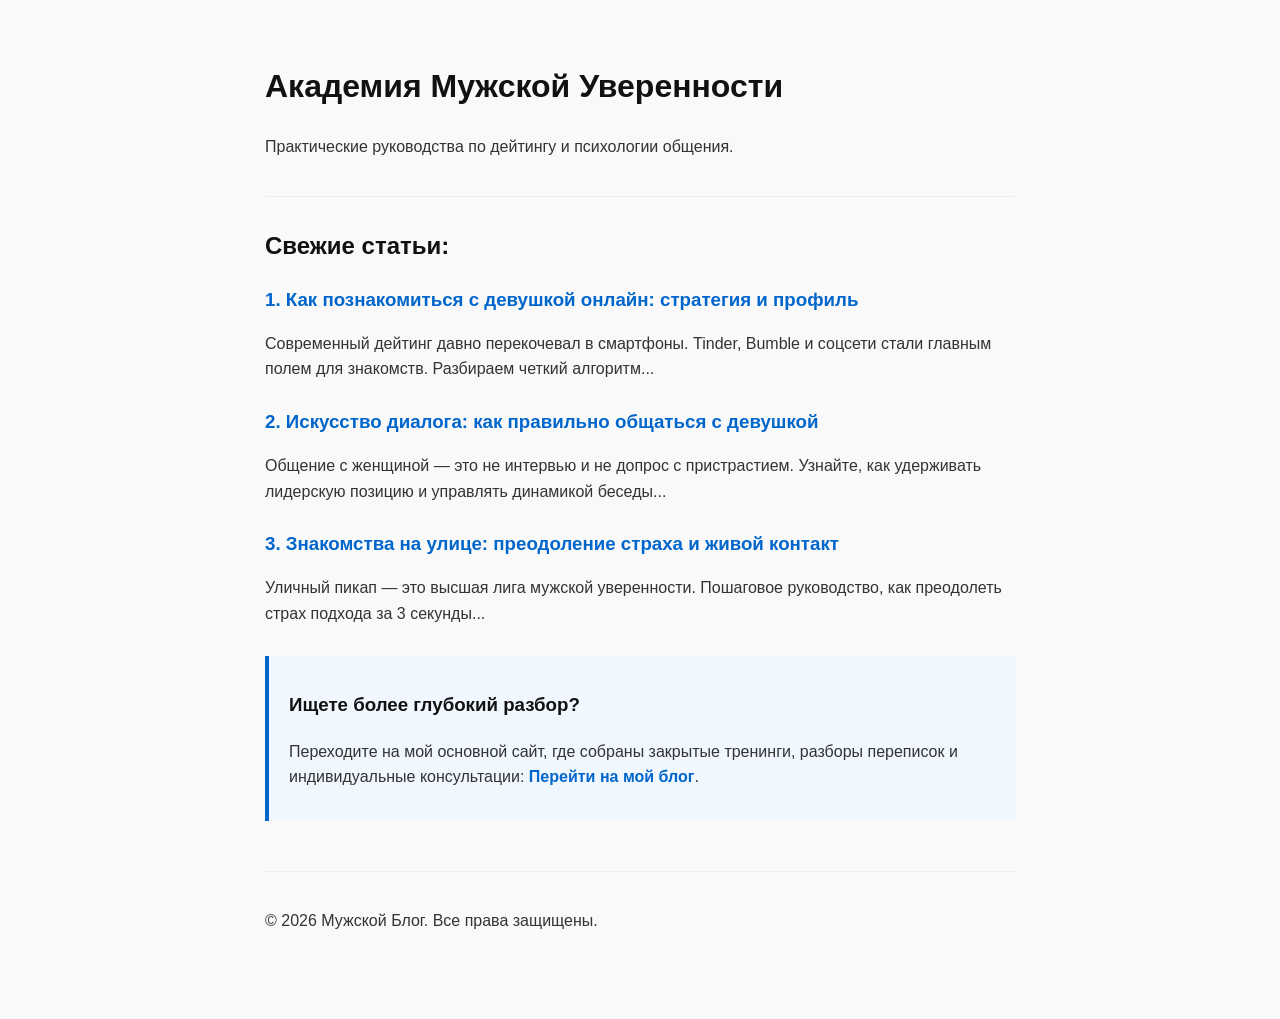
<file: index.html>
<!DOCTYPE html>
<html lang="ru">
<head>
    <meta charset="UTF-8">
    <meta name="viewport" content="width=device-width, initial-scale=1.0">
    <title>Мужской блог: психология отношений и онлайн-дейтинг</title>
    <meta name="description" content="Полезные статьи о знакомствах на улице и в сети. Искусство диалога с девушками и прокачка уверенности.">
    <link rel="stylesheet" href="style.css">
</head>
<body>
    <header>
        <h1>Академия Мужской Уверенности</h1>
        <p>Практические руководства по дейтингу и психологии общения.</p>
    </header>

    <main>
        <h2>Свежие статьи:</h2>
        <ul class="article-list">
            <li>
                <h3><a href="online-dating.html">1. Как познакомиться с девушкой онлайн: стратегия и профиль</a></h3>
                <p>Современный дейтинг давно перекочевал в смартфоны. Tinder, Bumble и соцсети стали главным полем для знакомств. Разбираем четкий алгоритм...</p>
            </li>
            <li>
                <h3><a href="art-of-dialogue.html">2. Искусство диалога: как правильно общаться с девушкой</a></h3>
                <p>Общение с женщиной — это не интервью и не допрос с пристрастием. Узнайте, как удерживать лидерскую позицию и управлять динамикой беседы...</p>
            </li>
            <li>
                <h3><a href="street-dating.html">3. Знакомства на улице: преодоление страха и живой контакт</a></h3>
                <p>Уличный пикап — это высшая лига мужской уверенности. Пошаговое руководство, как преодолеть страх подхода за 3 секунды...</p>
            </li>
        </ul>

        <div class="cta-box">
            <h3>Ищете более глубокий разбор?</h3>
            <p>Переходите на мой основной сайт, где собраны закрытые тренинги, разборы переписок и индивидуальные консультации: 
               <a href="https://rossdating.com" target="_blank" rel="noopener"><strong>Перейти на мой блог</strong></a>.
            </p>
        </div>
    </main>

    <footer>
        <p>&copy; 2026 Мужской Блог. Все права защищены.</p>
    </footer>
</body>
</html>
</file>
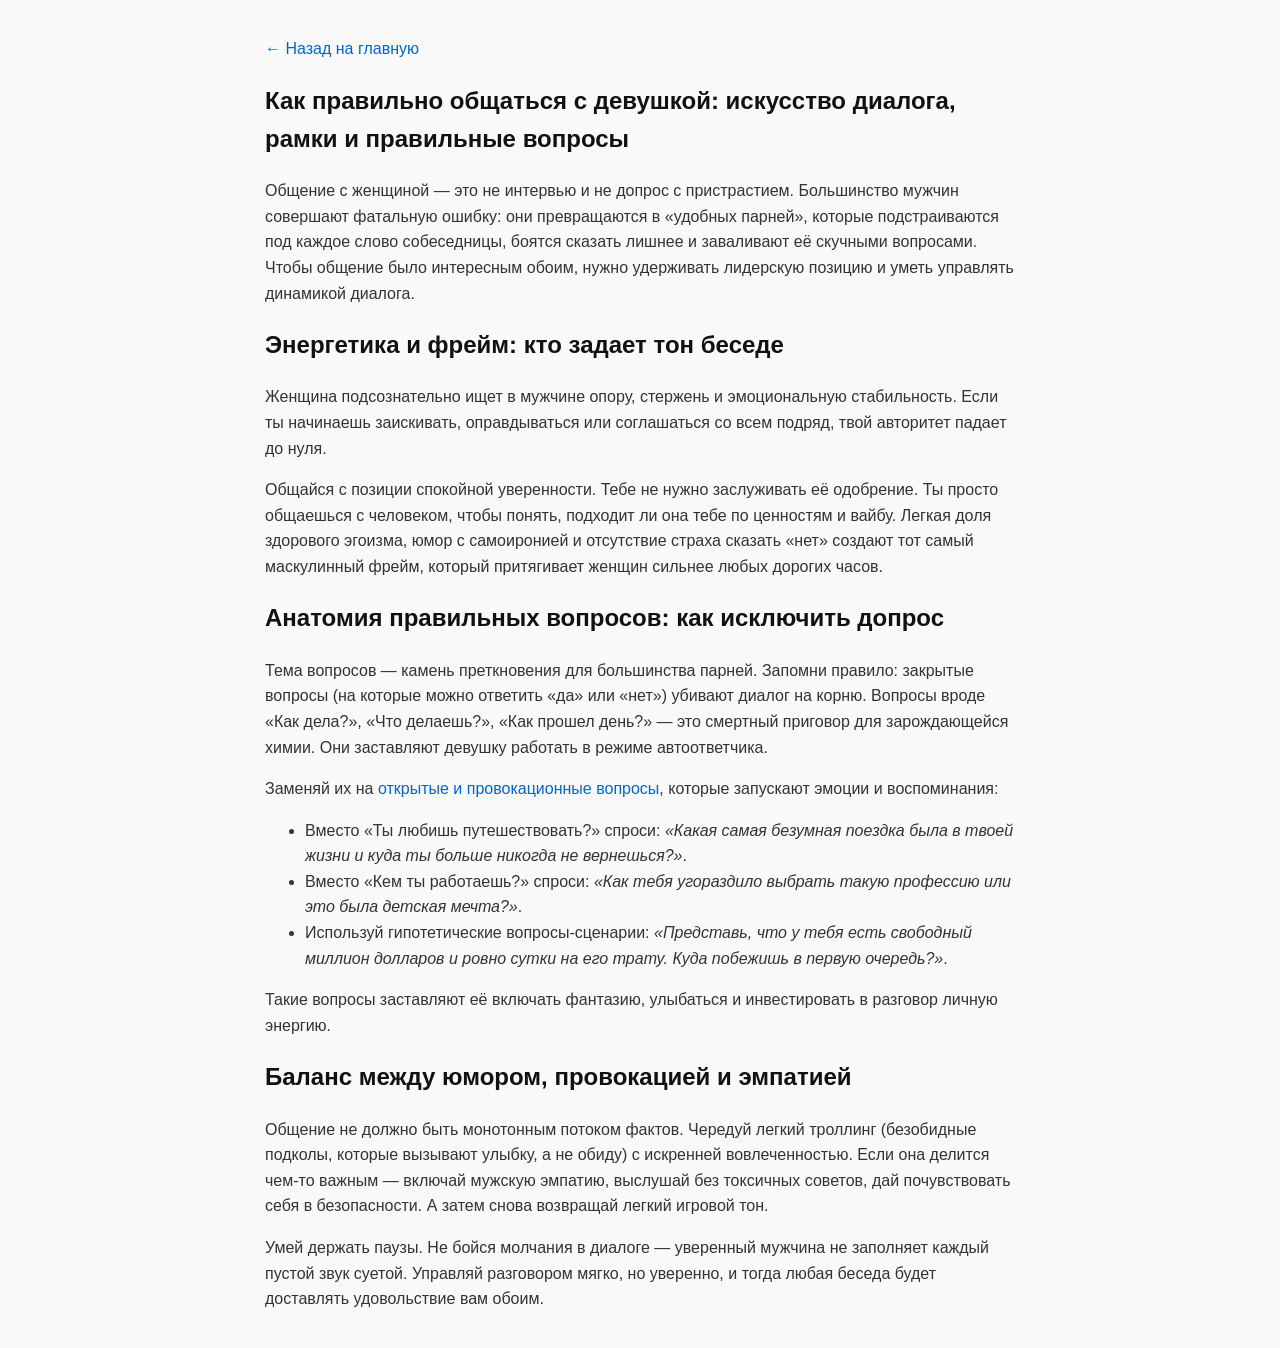
<file: art-of-dialogue.html>
<!DOCTYPE html>
<html lang="ru">
<head>
    <meta charset="UTF-8">
    <meta name="viewport" content="width=device-width, initial-scale=1.0">
    <title>Как правильно общаться с девушкой: искусство диалога, рамки и правильные вопросы</title>
    <link rel="stylesheet" href="style.css">
</head>
<body>
    <p><a href="index.html">← Назад на главную</a></p>

    <article>
        <h1>Как правильно общаться с девушкой: искусство диалога, рамки и правильные вопросы</h1>
        <p>Общение с женщиной — это не интервью и не допрос с пристрастием. Большинство мужчин совершают фатальную ошибку: они превращаются в «удобных парней», которые подстраиваются под каждое слово собеседницы, боятся сказать лишнее и заваливают её скучными вопросами. Чтобы общение было интересным обоим, нужно удерживать лидерскую позицию и уметь управлять динамикой диалога.</p>

        <h2>Энергетика и фрейм: кто задает тон беседе</h2>
        <p>Женщина подсознательно ищет в мужчине опору, стержень и эмоциональную стабильность. Если ты начинаешь заискивать, оправдываться или соглашаться со всем подряд, твой авторитет падает до нуля.</p>
        <p>Общайся с позиции спокойной уверенности. Тебе не нужно заслуживать её одобрение. Ты просто общаешься с человеком, чтобы понять, подходит ли она тебе по ценностям и вайбу. Легкая доля здорового эгоизма, юмор с самоиронией и отсутствие страха сказать «нет» создают тот самый маскулинный фрейм, который притягивает женщин сильнее любых дорогих часов.</p>

        <h2>Анатомия правильных вопросов: как исключить допрос</h2>
        <p>Тема вопросов — камень преткновения для большинства парней. Запомни правило: закрытые вопросы (на которые можно ответить «да» или «нет») убивают диалог на корню. Вопросы вроде «Как дела?», «Что делаешь?», «Как прошел день?» — это смертный приговор для зарождающейся химии. Они заставляют девушку работать в режиме автоответчика.</p>
        <p>Заменяй их на <a href="https://rossdating.com/100-voprosov-devushke/" target="_blank" rel="noopener">открытые и провокационные вопросы</a>, которые запускают эмоции и воспоминания:</p>
        <ul>
            <li>Вместо «Ты любишь путешествовать?» спроси: <em>«Какая самая безумная поездка была в твоей жизни и куда ты больше никогда не вернешься?»</em>.</li>
            <li>Вместо «Кем ты работаешь?» спроси: <em>«Как тебя угораздило выбрать такую профессию или это была детская мечта?»</em>.</li>
            <li>Используй гипотетические вопросы-сценарии: <em>«Представь, что у тебя есть свободный миллион долларов и ровно сутки на его трату. Куда побежишь в первую очередь?»</em>.</li>
        </ul>
        <p>Такие вопросы заставляют её включать фантазию, улыбаться и инвестировать в разговор личную энергию.</p>

        <h2>Баланс между юмором, провокацией и эмпатией</h2>
        <p>Общение не должно быть монотонным потоком фактов. Чередуй легкий троллинг (безобидные подколы, которые вызывают улыбку, а не обиду) с искренней вовлеченностью. Если она делится чем-то важным — включай мужскую эмпатию, выслушай без токсичных советов, дай почувствовать себя в безопасности. А затем снова возвращай легкий игровой тон.</p>
        <p>Умей держать паузы. Не бойся молчания в диалоге — уверенный мужчина не заполняет каждый пустой звук суетой. Управляй разговором мягко, но уверенно, и тогда любая беседа будет доставлять удовольствие вам обоим.</p>

    </article>
</body>
</html>
</file>
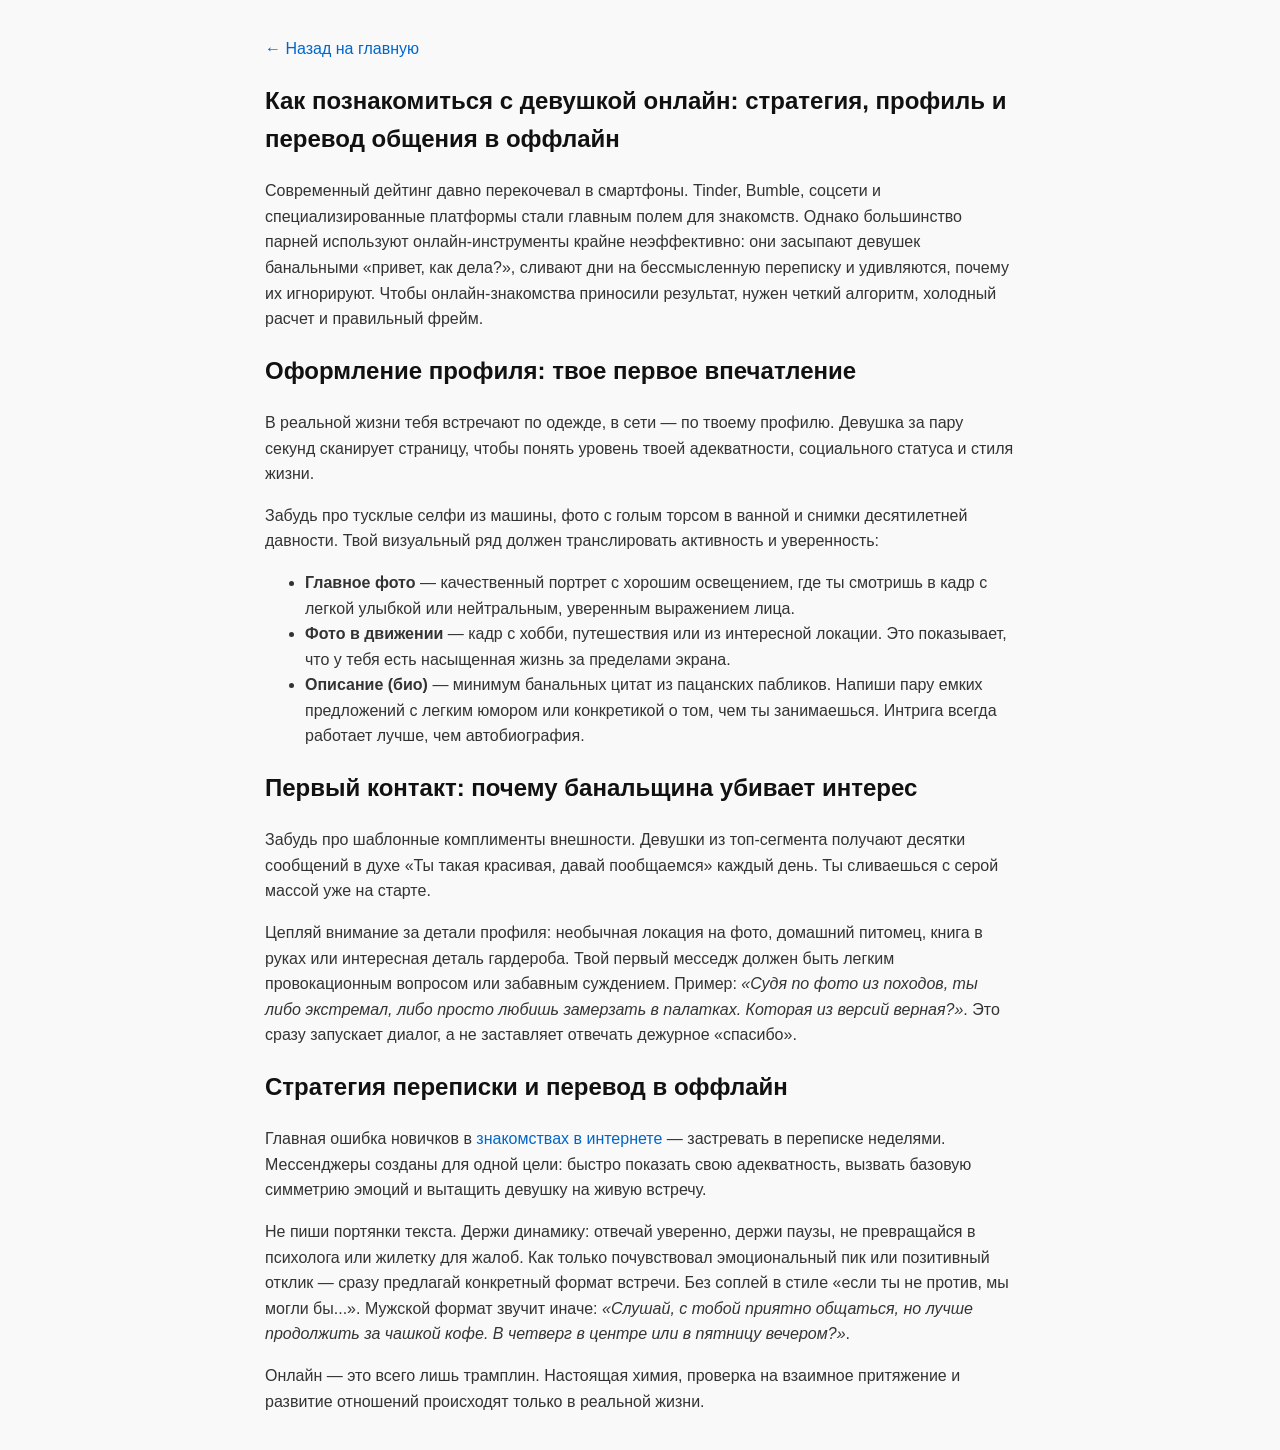
<file: online-dating.html>
<!DOCTYPE html>
<html lang="ru">
<head>
    <meta charset="UTF-8">
    <meta name="viewport" content="width=device-width, initial-scale=1.0">
    <title>Как познакомиться с девушкой онлайн: стратегия, профиль и перевод общения в оффлайн</title>
    <link rel="stylesheet" href="style.css">
</head>
<body>
    <p><a href="index.html">← Назад на главную</a></p>

    <article>
        <h1>Как познакомиться с девушкой онлайн: стратегия, профиль и перевод общения в оффлайн</h1>
        <p>Современный дейтинг давно перекочевал в смартфоны. Tinder, Bumble, соцсети и специализированные платформы стали главным полем для знакомств. Однако большинство парней используют онлайн-инструменты крайне неэффективно: они засыпают девушек банальными «привет, как дела?», сливают дни на бессмысленную переписку и удивляются, почему их игнорируют. Чтобы онлайн-знакомства приносили результат, нужен четкий алгоритм, холодный расчет и правильный фрейм.</p>

        <h2>Оформление профиля: твое первое впечатление</h2>
        <p>В реальной жизни тебя встречают по одежде, в сети — по твоему профилю. Девушка за пару секунд сканирует страницу, чтобы понять уровень твоей адекватности, социального статуса и стиля жизни.</p>
        <p>Забудь про тусклые селфи из машины, фото с голым торсом в ванной и снимки десятилетней давности. Твой визуальный ряд должен транслировать активность и уверенность:</p>
        <ul>
            <li><strong>Главное фото</strong> — качественный портрет с хорошим освещением, где ты смотришь в кадр с легкой улыбкой или нейтральным, уверенным выражением лица.</li>
            <li><strong>Фото в движении</strong> — кадр с хобби, путешествия или из интересной локации. Это показывает, что у тебя есть насыщенная жизнь за пределами экрана.</li>
            <li><strong>Описание (био)</strong> — минимум банальных цитат из пацанских пабликов. Напиши пару емких предложений с легким юмором или конкретикой о том, чем ты занимаешься. Интрига всегда работает лучше, чем автобиография.</li>
        </ul>

        <h2>Первый контакт: почему банальщина убивает интерес</h2>
        <p>Забудь про шаблонные комплименты внешности. Девушки из топ-сегмента получают десятки сообщений в духе «Ты такая красивая, давай пообщаемся» каждый день. Ты сливаешься с серой массой уже на старте.</p>
        <p>Цепляй внимание за детали профиля: необычная локация на фото, домашний питомец, книга в руках или интересная деталь гардероба. Твой первый месседж должен быть легким провокационным вопросом или забавным суждением. Пример: <em>«Судя по фото из походов, ты либо экстремал, либо просто любишь замерзать в палатках. Которая из версий верная?»</em>. Это сразу запускает диалог, а не заставляет отвечать дежурное «спасибо».</p>

        <h2>Стратегия переписки и перевод в оффлайн</h2>
        <p>Главная ошибка новичков в <a href="https://rossdating.com/kak-poznakomitsya-s-devushkoj-v-internete/" target="_blank" rel="noopener">знакомствах в интернете</a> — застревать в переписке неделями. Мессенджеры созданы для одной цели: быстро показать свою адекватность, вызвать базовую симметрию эмоций и вытащить девушку на живую встречу.</p>
        <p>Не пиши портянки текста. Держи динамику: отвечай уверенно, держи паузы, не превращайся в психолога или жилетку для жалоб. Как только почувствовал эмоциональный пик или позитивный отклик — сразу предлагай конкретный формат встречи. Без соплей в стиле «если ты не против, мы могли бы...». Мужской формат звучит иначе: <em>«Слушай, с тобой приятно общаться, но лучше продолжить за чашкой кофе. В четверг в центре или в пятницу вечером?»</em>.</p>
        <p>Онлайн — это всего лишь трамплин. Настоящая химия, проверка на взаимное притяжение и развитие отношений происходят только в реальной жизни.</p>

    </article>
</body>
</html>
</file>
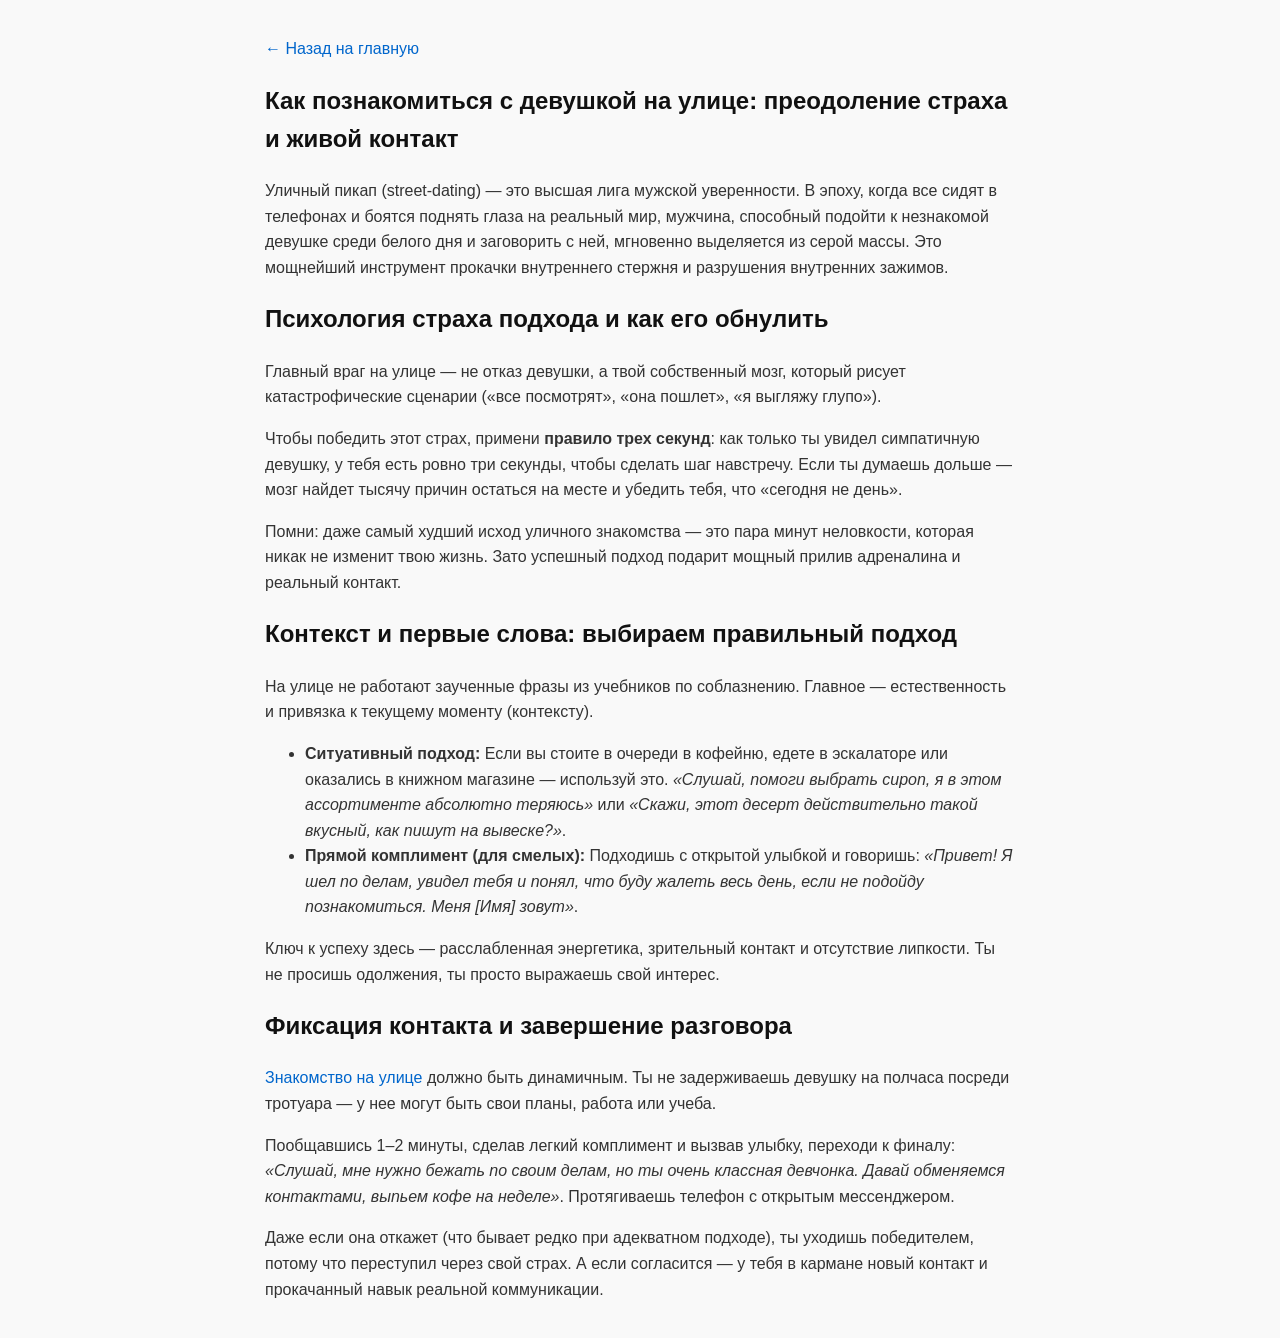
<file: street-dating.html>
<!DOCTYPE html>
<html lang="ru">
<head>
    <meta charset="UTF-8">
    <meta name="viewport" content="width=device-width, initial-scale=1.0">
    <title>Как познакомиться с девушкой на улице: преодоление страха и живой контакт</title>
    <link rel="stylesheet" href="style.css">
</head>
<body>
    <p><a href="index.html">← Назад на главную</a></p>

    <article>
        <h1>Как познакомиться с девушкой на улице: преодоление страха и живой контакт</h1>
        <p>Уличный пикап (street-dating) — это высшая лига мужской уверенности. В эпоху, когда все сидят в телефонах и боятся поднять глаза на реальный мир, мужчина, способный подойти к незнакомой девушке среди белого дня и заговорить с ней, мгновенно выделяется из серой массы. Это мощнейший инструмент прокачки внутреннего стержня и разрушения внутренних зажимов.</p>

        <h2>Психология страха подхода и как его обнулить</h2>
        <p>Главный враг на улице — не отказ девушки, а твой собственный мозг, который рисует катастрофические сценарии («все посмотрят», «она пошлет», «я выгляжу глупо»).</p>
        <p>Чтобы победить этот страх, примени <strong>правило трех секунд</strong>: как только ты увидел симпатичную девушку, у тебя есть ровно три секунды, чтобы сделать шаг навстречу. Если ты думаешь дольше — мозг найдет тысячу причин остаться на месте и убедить тебя, что «сегодня не день».</p>
        <p>Помни: даже самый худший исход уличного знакомства — это пара минут неловкости, которая никак не изменит твою жизнь. Зато успешный подход подарит мощный прилив адреналина и реальный контакт.</p>

        <h2>Контекст и первые слова: выбираем правильный подход</h2>
        <p>На улице не работают заученные фразы из учебников по соблазнению. Главное — естественность и привязка к текущему моменту (контексту).</p>
        <ul>
            <li><strong>Ситуативный подход:</strong> Если вы стоите в очереди в кофейню, едете в эскалаторе или оказались в книжном магазине — используй это. <em>«Слушай, помоги выбрать сироп, я в этом ассортименте абсолютно теряюсь»</em> или <em>«Скажи, этот десерт действительно такой вкусный, как пишут на вывеске?»</em>.</li>
            <li><strong>Прямой комплимент (для смелых):</strong> Подходишь с открытой улыбкой и говоришь: <em>«Привет! Я шел по делам, увидел тебя и понял, что буду жалеть весь день, если не подойду познакомиться. Меня [Имя] зовут»</em>.</li>
        </ul>
        <p>Ключ к успеху здесь — расслабленная энергетика, зрительный контакт и отсутствие липкости. Ты не просишь одолжения, ты просто выражаешь свой интерес.</p>

        <h2>Фиксация контакта и завершение разговора</h2>
        <p><a href="https://rossdating.com/kak-poznakomitsya-s-devushkoj-na-ulicze/" target="_blank" rel="noopener">Знакомство на улице</a> должно быть динамичным. Ты не задерживаешь девушку на полчаса посреди тротуара — у нее могут быть свои планы, работа или учеба.</p>
        <p>Пообщавшись 1–2 минуты, сделав легкий комплимент и вызвав улыбку, переходи к финалу: <em>«Слушай, мне нужно бежать по своим делам, но ты очень классная девчонка. Давай обменяемся контактами, выпьем кофе на неделе»</em>. Протягиваешь телефон с открытым мессенджером.</p>
        <p>Даже если она откажет (что бывает редко при адекватном подходе), ты уходишь победителем, потому что переступил через свой страх. А если согласится — у тебя в кармане новый контакт и прокачанный навык реальной коммуникации.</p>

    </article>
</body>
</html>
</file>
<file: style.css>
body {
    font-family: -apple-system, BlinkMacSystemFont, "Segoe UI", Roboto, Helvetica, Arial, sans-serif;
    line-height: 1.6;
    color: #333;
    max-width: 750px;
    margin: 0 auto;
    padding: 20px;
    background-color: #f9f9f9;
}
header, footer {
    padding: 20px 0;
    border-bottom: 1px solid #eee;
    margin-bottom: 30px;
}
footer {
    border-bottom: none;
    border-top: 1px solid #eee;
    margin-top: 50px;
}
h1, h2, h3 { color: #111; }
a { color: #0066cc; text-decoration: none; }
a:hover { text-decoration: underline; }
.article-list { list-style: none; padding: 0; }
.article-list li { margin-bottom: 25px; }
.article-list h3 { margin-bottom: 5px; }
.cta-box {
    background-color: #f0f7ff;
    border-left: 4px solid #0066cc;
    padding: 15px 20px;
    margin: 30px 0;
}
</file>
